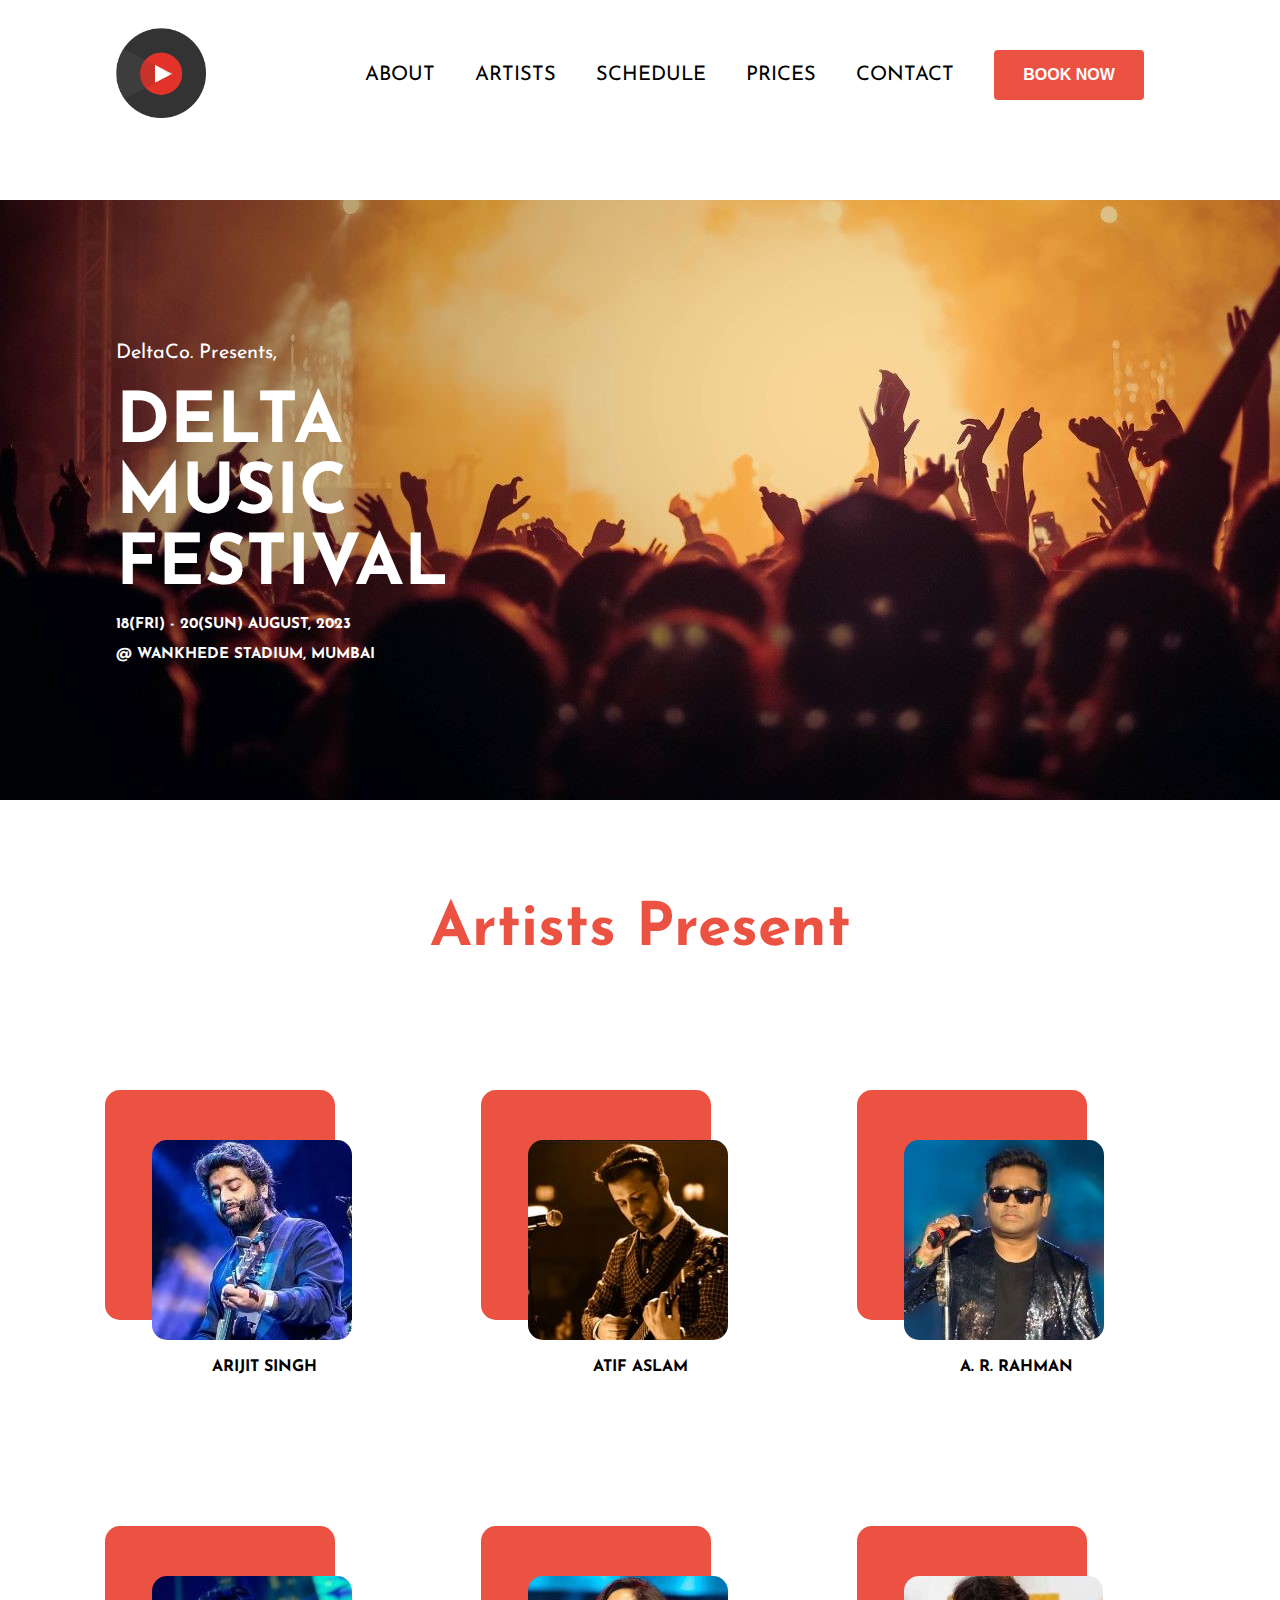
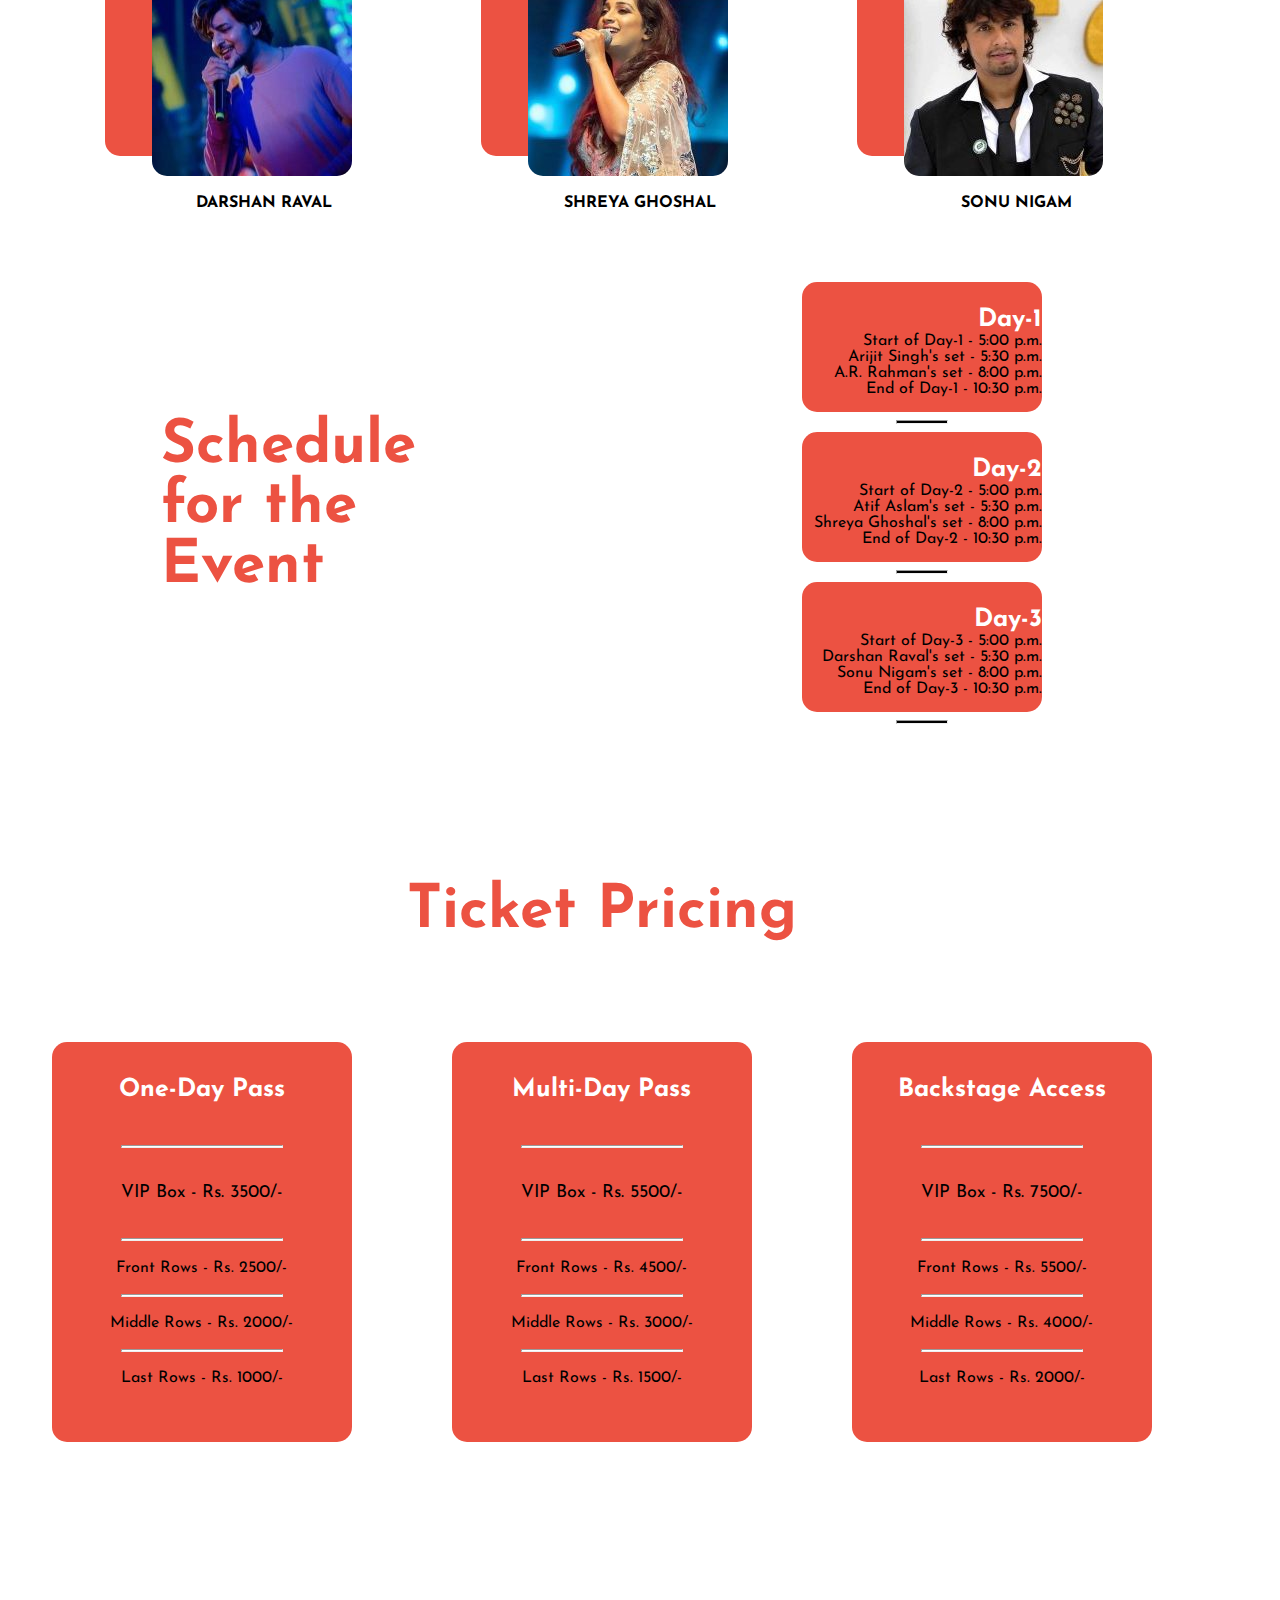
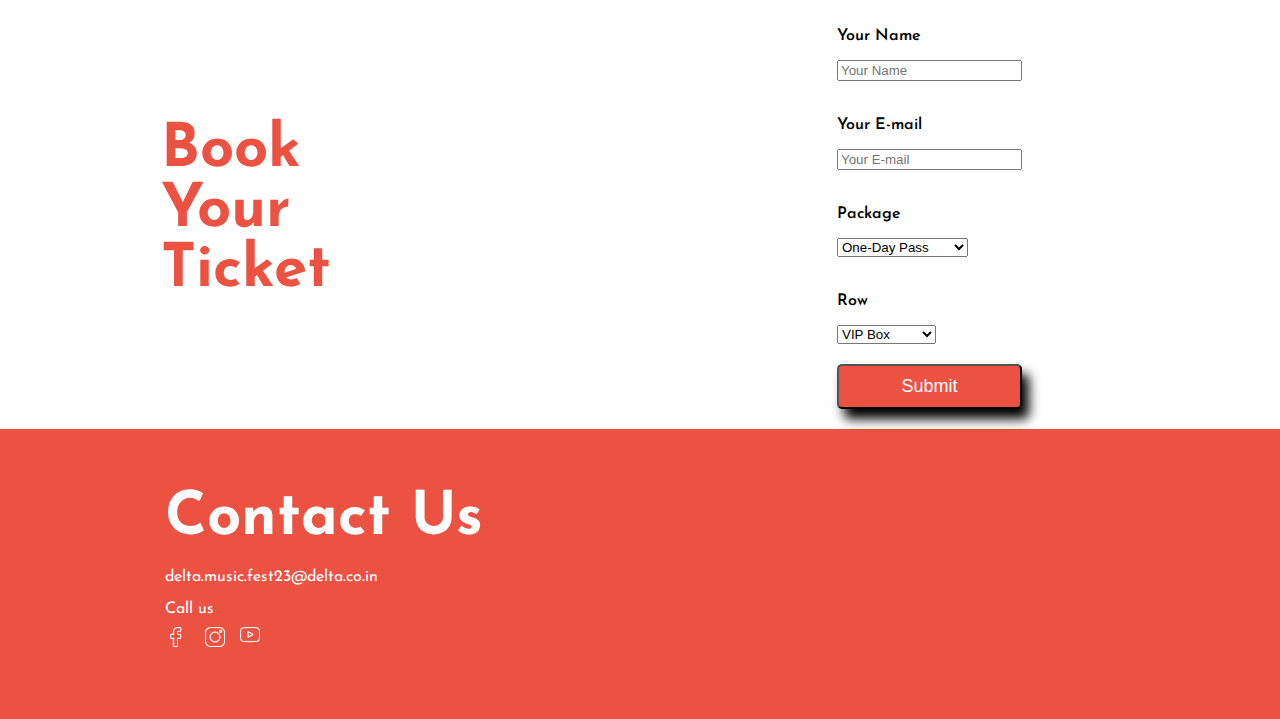
<file: index.html>
<!DOCTYPE html>
<html lang="en">
<head>
    <meta charset="UTF-8">
    <meta name="viewport" content="width=device-width, initial-scale=1.0">
    <title>Delta Music Fest</title>
    <link rel="stylesheet" href="./style.css">
</head>
<body>
<!-- navbar starts -->
    <navbar id="nav">
        <div class="logo"><img src="./images/logo.png"></div>
        <div class="nav-text">
            <a href="#about">ABOUT</a>
            <a href="#artists">ARTISTS</a>
            <a href="#schedule">SCHEDULE</a>
            <a href="#prices">PRICES</a>
            <a href="#contact">CONTACT</a>
            <a href="#tickets"><button>BOOK NOW</button></a>
        </div>
    </navbar>
<!-- navbar ends -->

<!-- header starts -->
    <header id="#about">
        <div class="bg-img">
            <div class="header-text">
                <p class="deltaco">DeltaCo. Presents,</p>
                <h1>
                DELTA <br>
                MUSIC<br>
                FESTIVAL
                </h1>
                <div class="details">
                    <p>18(FRI) - 20(SUN) AUGUST, 2023</p>
                    <p>
                    @ WANKHEDE STADIUM, MUMBAI 
                    </p>
                </div>
            </div>
        </div>
    </header>
<!-- header ends -->

<!-- Artists section starts -->
    <div id="artists">
        <h2>
            Artists Present
        </h2>
        <div class="artist-box">
            <div class="artist-card">
                <div class="red-tag-1"></div>
                <div class="red-tag-2"></div>
                <img src="./images/arijit.jpg" alt="ARIJIT SINGH">
                <h4>ARIJIT SINGH</h4>
            </div>
            <div class="artist-card">
                <div class="red-tag-1"></div>
                <div class="red-tag-2"></div>
                <img src="./images/atif.jpg" alt="ATIF ASLAM">
                <h4>ATIF ASLAM</h4>
            </div>
            <div class="artist-card">
                <div class="red-tag-1"></div>
                <div class="red-tag-2"></div>
                <img src="./images/rahman.jpg" alt="A R RAHMAN">
                <h4>A. R. RAHMAN</h4>
            </div>
        </div>
        <div class="artist-box">
            <div class="artist-card">
                <div class="red-tag-1"></div>
                <div class="red-tag-2"></div>
                <img src="./images/raval.jpg" alt="DARSHAN RAVAL">
                <h4>DARSHAN RAVAL</h4>
            </div>
            <div class="artist-card">
                <div class="red-tag-1"></div>
                <div class="red-tag-2"></div>
                <img src="./images/shreya.jpg" alt="SHREYA GHOSHAL">
                <h4>SHREYA GHOSHAL</h4>    
            </div>
            <div class="artist-card">
                <div class="red-tag-1"></div>
                <div class="red-tag-2"></div>
                <img src="./images/sonu-nigam.jpg" alt="SONU NIGAM">
                <h4>SONU NIGAM</h4>
            </div>
        </div>  
    </div>
<!-- Artists section ends -->

<!-- Schedule section starts -->
    <div id="schedule">
        <div class="schedule-text">
            <h1>Schedule<br>
                for the<br>
                Event
            </h1>
        </div>
        <div class="day-text">
            <div class="day-box">
                <h3>Day-1</h3>
                <p>
                    Start of Day-1 - 5:00 p.m. <br>
                    Arijit Singh's set - 5:30 p.m. <br>
                    A.R. Rahman's set - 8:00 p.m. <br>
                    End of Day-1 - 10:30 p.m.
                </p>
            </div>
            <hr>
            <div class="day-box">
                <h3>Day-2</h3>
                <p>
                    Start of Day-2 - 5:00 p.m. <br>
                    Atif Aslam's set - 5:30 p.m. <br>
                    Shreya Ghoshal's set - 8:00 p.m. <br>
                    End of Day-2 - 10:30 p.m.
                </p>
            </div>
            <hr>
            <div class="day-box">
                <h3>Day-3</h3>
                <p>
                    Start of Day-3 - 5:00 p.m. <br>
                    Darshan Raval's set - 5:30 p.m. <br>
                    Sonu Nigam's set - 8:00 p.m. <br>
                    End of Day-3 - 10:30 p.m.
                </p>
            </div>
            <hr>
        </div>
    </div>
<!-- Schedule section ends -->

<!-- Prices section starts -->
    <div id="prices">
        <h2>
            Ticket Pricing
        </h2>
        <div class="price-box">
            <div class="price-card">
                <h3>One-Day Pass</h3>
                <hr>
                    <p>
                        VIP Box - Rs. 3500/- <br>
                        <hr>
                        Front Rows - Rs. 2500/- <br>
                        <hr>
                        Middle Rows - Rs. 2000/- <br>
                        <hr>
                        Last Rows - Rs. 1000/-
                    </p>
            </div>
            <div class="price-card"> 
                <h3>Multi-Day Pass</h3>
                <hr>
                <p>
                    VIP Box - Rs. 5500/- <br>
                    <hr>
                    Front Rows - Rs. 4500/- <br>
                    <hr>
                    Middle Rows - Rs. 3000/- <br>
                    <hr>
                    Last Rows - Rs. 1500/-
                </p>
            </div>
            <div class="price-card"> 
                <h3>Backstage Access</h3>
                <hr>
                <p>
                    VIP Box - Rs. 7500/- <br>
                    <hr>
                    Front Rows - Rs. 5500/- <br>
                    <hr>
                    Middle Rows - Rs. 4000/- <br>
                    <hr>
                    Last Rows - Rs. 2000/-
                </p>
            </div>
        </div>
    </div>
<!-- Prices section ends -->

<!-- Ticket booking section starts -->
<div id="tickets">
    <div class="ticket-text">
        <h1>Book<br>
            Your<br>
            Ticket
        </h1>
    </div>
    <div class="container-form">
        <form action="#">
            <div class="'form-field">
                <p> Your Name</p>
                <input type="text" placeholder="Your Name">
            </div>
            <div class="'form-field">
                <p> Your E-mail</p>
                <input type="email" placeholder="Your E-mail">
            </div>
            <div class="'form-field">
                <p> Package </p>
                <select name="select" id="#">
                    <option value="1">One-Day Pass</option>
                    <option value="2">Multi-Day Pass</option>
                    <option value="3">Backstage Access</option>
                </select>
            </div>
            <div class="'form-field">
                <p> Row </p>
                <select name="select" id="#">
                    <option value="1">VIP Box</option>
                    <option value="2">First Rows</option>
                    <option value="3">Middle Rows</option>
                    <option value="4">Last Rows</option>
                </select>
            </div>
            <button class="submit">Submit</button>
        </form>
    </div>
</div>
<!-- ticket booking section ends -->

<!-- footer starts -->
    <div id="contact">
        <div class="contact-left">
            <h2>Contact Us</h2>
            <a href=mailto:"myselfshivangi08@gmail.com">delta.music.fest23@delta.co.in</a><br><br>
            <a href=tel:"+91 6232420535">Call us</a>
            <div class="social-media">
                <img src="./images//facebook.png" alt="fblogo">
                <img src="./images/instagram.png" alt="instalogo">
                <img src="./images/youtube.png" alt="ytlogo">
            </div>
        </div>    
    </div>
<!-- footer ends -->
</body>
</html>
</file>
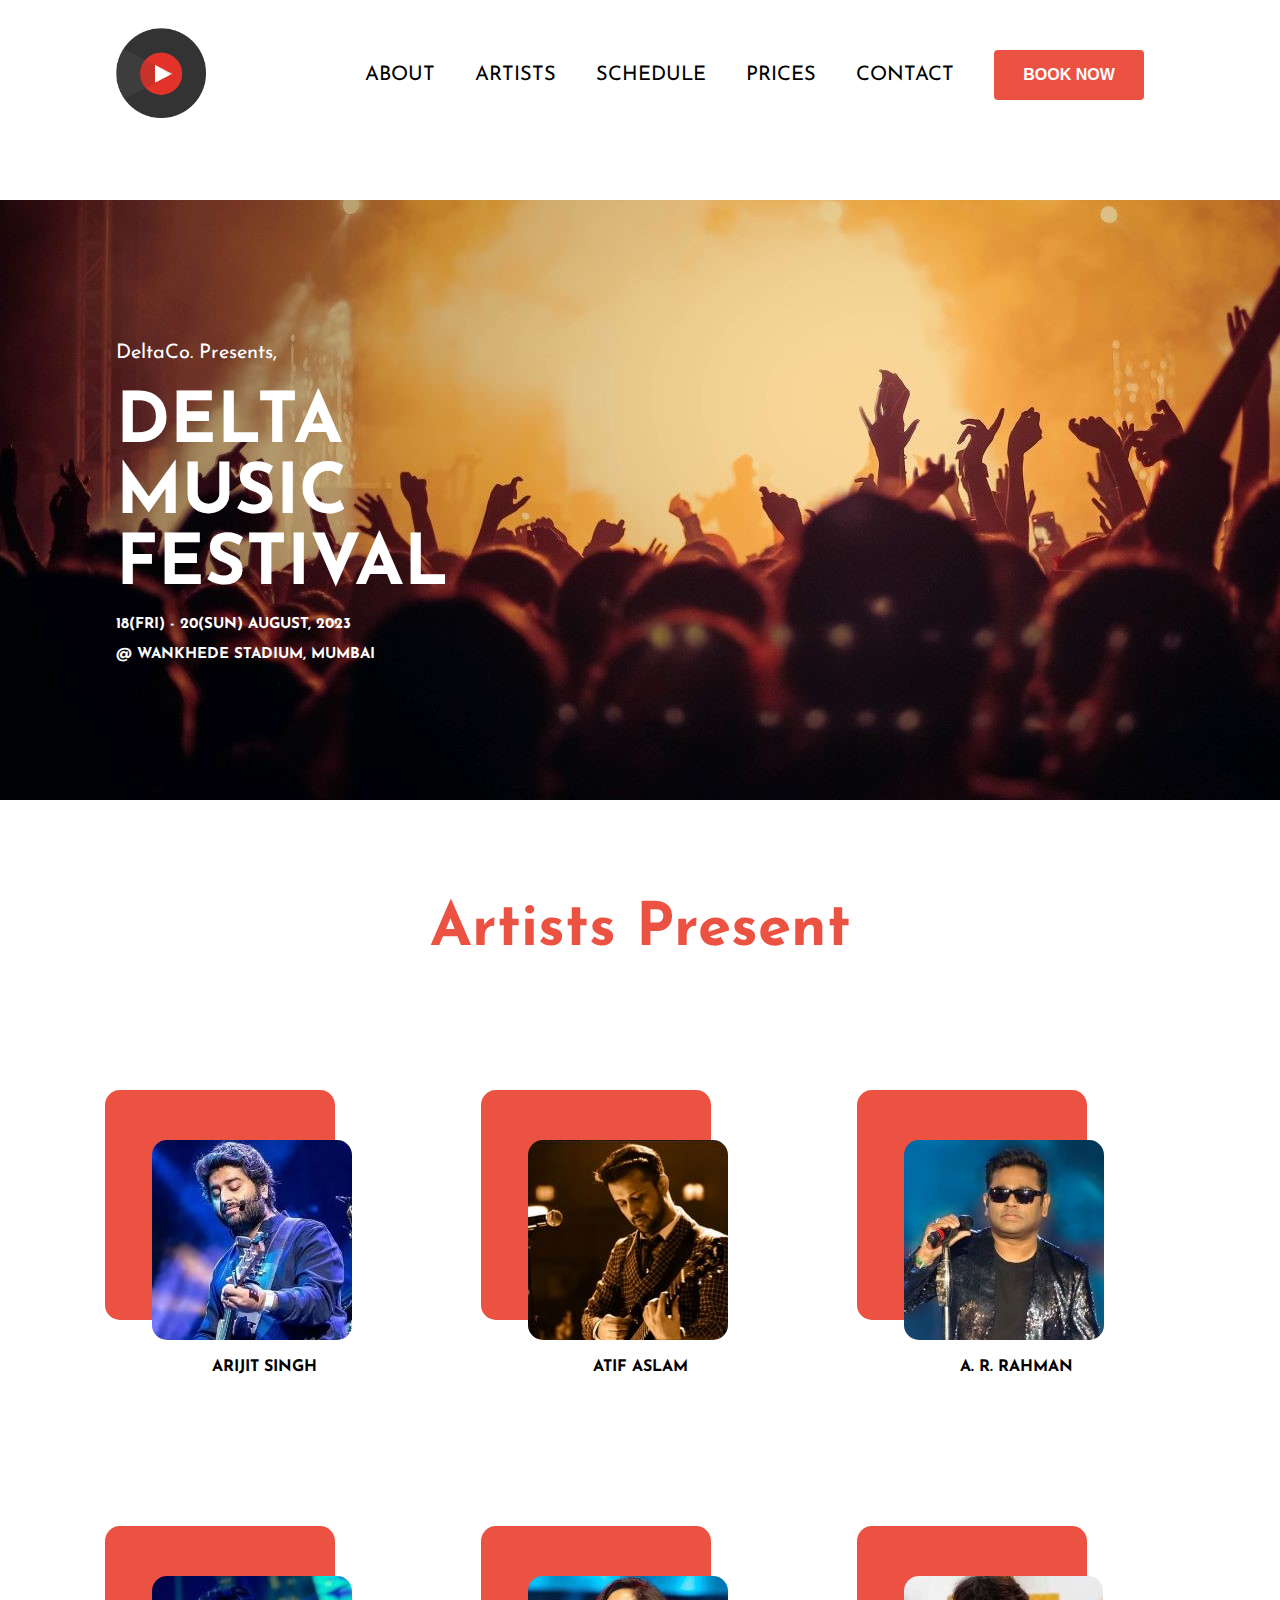
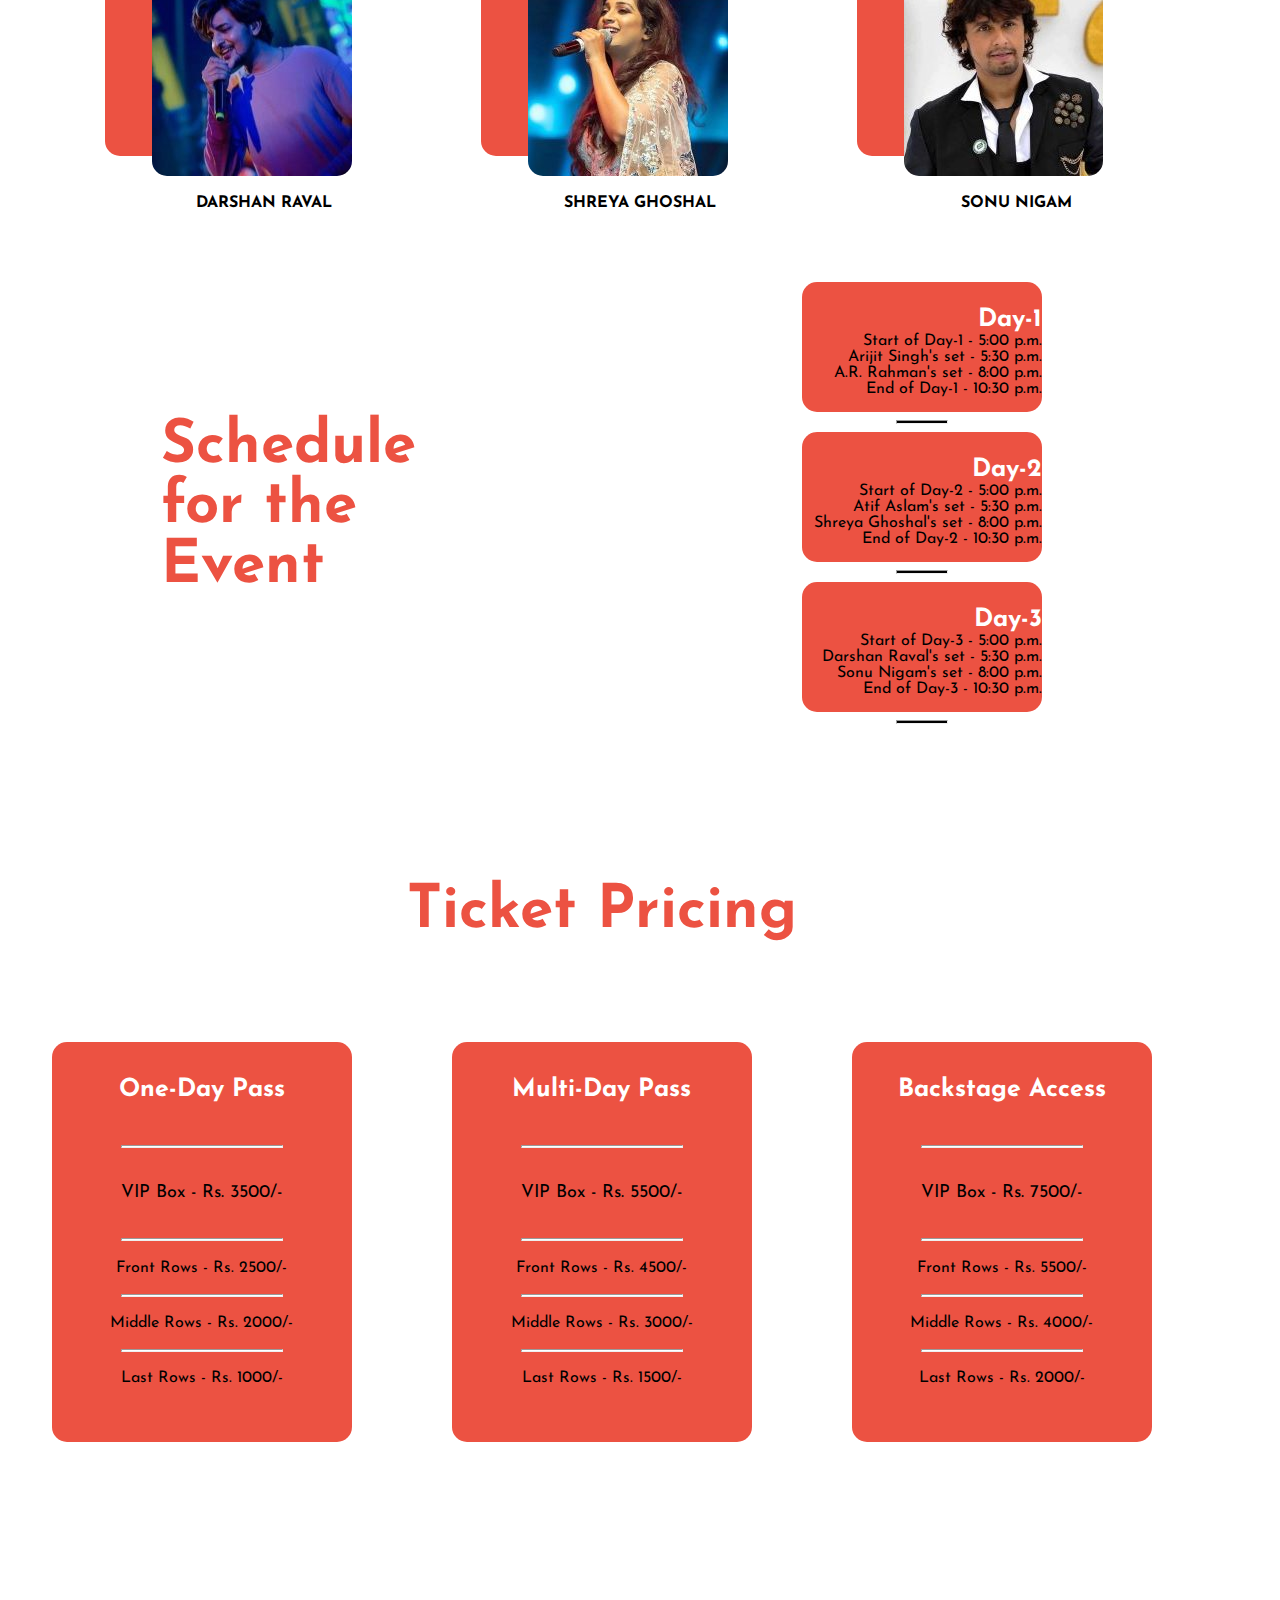
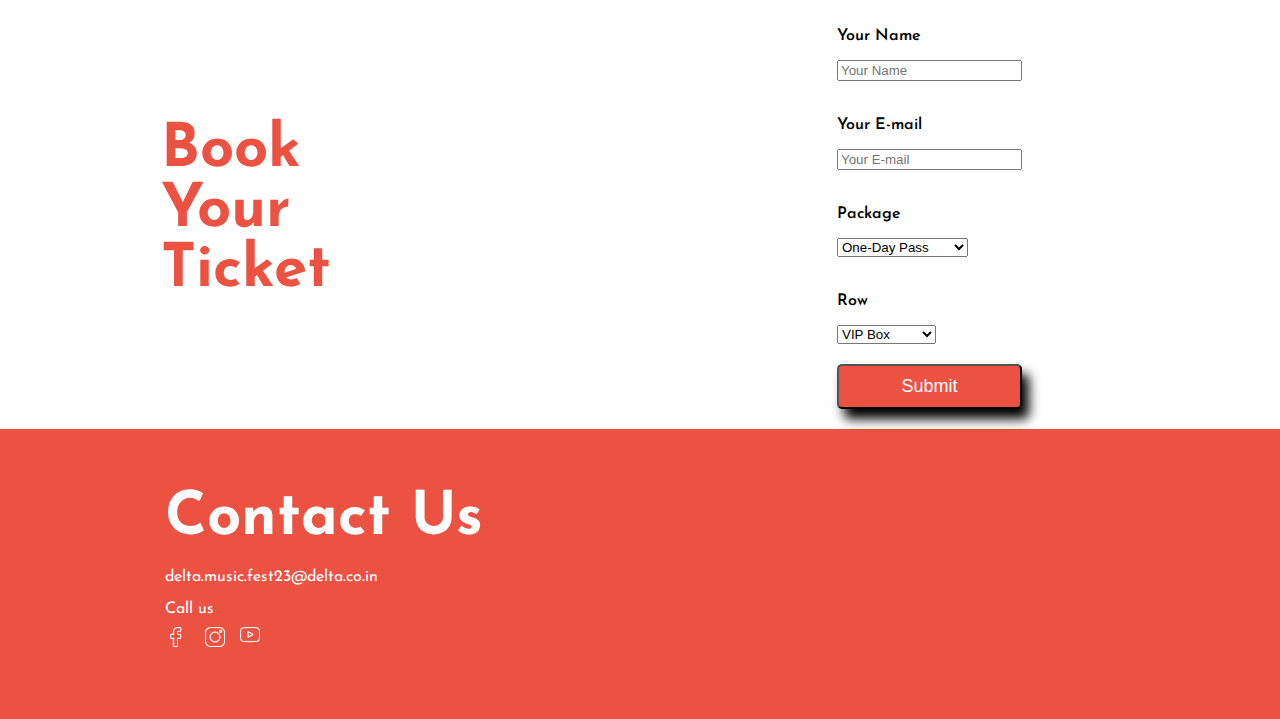
<file: project.html>
<!DOCTYPE html>
<html lang="en">
<head>
    <meta charset="UTF-8">
    <meta name="viewport" content="width=device-width, initial-scale=1.0">
    <title>Delta Music Fest</title>
    <link rel="stylesheet" href="./style.css">
</head>
<body>
<!-- navbar starts -->
    <navbar id="nav">
        <div class="logo"><img src="./images/logo.png"></div>
        <div class="nav-text">
            <a href="#about">ABOUT</a>
            <a href="#artists">ARTISTS</a>
            <a href="#schedule">SCHEDULE</a>
            <a href="#prices">PRICES</a>
            <a href="#contact">CONTACT</a>
            <a href="#tickets"><button>BOOK NOW</button></a>
        </div>
    </navbar>
<!-- navbar ends -->

<!-- header starts -->
    <header id="#about">
        <div class="bg-img">
            <div class="header-text">
                <p class="deltaco">DeltaCo. Presents,</p>
                <h1>
                DELTA <br>
                MUSIC<br>
                FESTIVAL
                </h1>
                <div class="details">
                    <p>18(FRI) - 20(SUN) AUGUST, 2023</p>
                    <p>
                    @ WANKHEDE STADIUM, MUMBAI 
                    </p>
                </div>
            </div>
        </div>
    </header>
<!-- header ends -->

<!-- Artists section starts -->
    <div id="artists">
        <h2>
            Artists Present
        </h2>
        <div class="artist-box">
            <div class="artist-card">
                <div class="red-tag-1"></div>
                <div class="red-tag-2"></div>
                <img src="./images/arijit.jpg" alt="ARIJIT SINGH">
                <h4>ARIJIT SINGH</h4>
            </div>
            <div class="artist-card">
                <div class="red-tag-1"></div>
                <div class="red-tag-2"></div>
                <img src="./images/atif.jpg" alt="ATIF ASLAM">
                <h4>ATIF ASLAM</h4>
            </div>
            <div class="artist-card">
                <div class="red-tag-1"></div>
                <div class="red-tag-2"></div>
                <img src="./images/rahman.jpg" alt="A R RAHMAN">
                <h4>A. R. RAHMAN</h4>
            </div>
        </div>
        <div class="artist-box">
            <div class="artist-card">
                <div class="red-tag-1"></div>
                <div class="red-tag-2"></div>
                <img src="./images/raval.jpg" alt="DARSHAN RAVAL">
                <h4>DARSHAN RAVAL</h4>
            </div>
            <div class="artist-card">
                <div class="red-tag-1"></div>
                <div class="red-tag-2"></div>
                <img src="./images/shreya.jpg" alt="SHREYA GHOSHAL">
                <h4>SHREYA GHOSHAL</h4>    
            </div>
            <div class="artist-card">
                <div class="red-tag-1"></div>
                <div class="red-tag-2"></div>
                <img src="./images/sonu-nigam.jpg" alt="SONU NIGAM">
                <h4>SONU NIGAM</h4>
            </div>
        </div>  
    </div>
<!-- Artists section ends -->

<!-- Schedule section starts -->
    <div id="schedule">
        <div class="schedule-text">
            <h1>Schedule<br>
                for the<br>
                Event
            </h1>
        </div>
        <div class="day-text">
            <div class="day-box">
                <h3>Day-1</h3>
                <p>
                    Start of Day-1 - 5:00 p.m. <br>
                    Arijit Singh's set - 5:30 p.m. <br>
                    A.R. Rahman's set - 8:00 p.m. <br>
                    End of Day-1 - 10:30 p.m.
                </p>
            </div>
            <hr>
            <div class="day-box">
                <h3>Day-2</h3>
                <p>
                    Start of Day-2 - 5:00 p.m. <br>
                    Atif Aslam's set - 5:30 p.m. <br>
                    Shreya Ghoshal's set - 8:00 p.m. <br>
                    End of Day-2 - 10:30 p.m.
                </p>
            </div>
            <hr>
            <div class="day-box">
                <h3>Day-3</h3>
                <p>
                    Start of Day-3 - 5:00 p.m. <br>
                    Darshan Raval's set - 5:30 p.m. <br>
                    Sonu Nigam's set - 8:00 p.m. <br>
                    End of Day-3 - 10:30 p.m.
                </p>
            </div>
            <hr>
        </div>
    </div>
<!-- Schedule section ends -->

<!-- Prices section starts -->
    <div id="prices">
        <h2>
            Ticket Pricing
        </h2>
        <div class="price-box">
            <div class="price-card">
                <h3>One-Day Pass</h3>
                <hr>
                    <p>
                        VIP Box - Rs. 3500/- <br>
                        <hr>
                        Front Rows - Rs. 2500/- <br>
                        <hr>
                        Middle Rows - Rs. 2000/- <br>
                        <hr>
                        Last Rows - Rs. 1000/-
                    </p>
            </div>
            <div class="price-card"> 
                <h3>Multi-Day Pass</h3>
                <hr>
                <p>
                    VIP Box - Rs. 5500/- <br>
                    <hr>
                    Front Rows - Rs. 4500/- <br>
                    <hr>
                    Middle Rows - Rs. 3000/- <br>
                    <hr>
                    Last Rows - Rs. 1500/-
                </p>
            </div>
            <div class="price-card"> 
                <h3>Backstage Access</h3>
                <hr>
                <p>
                    VIP Box - Rs. 7500/- <br>
                    <hr>
                    Front Rows - Rs. 5500/- <br>
                    <hr>
                    Middle Rows - Rs. 4000/- <br>
                    <hr>
                    Last Rows - Rs. 2000/-
                </p>
            </div>
        </div>
    </div>
<!-- Prices section ends -->

<!-- Ticket booking section starts -->
<div id="tickets">
    <div class="ticket-text">
        <h1>Book<br>
            Your<br>
            Ticket
        </h1>
    </div>
    <div class="container-form">
        <form action="#">
            <div class="'form-field">
                <p> Your Name</p>
                <input type="text" placeholder="Your Name">
            </div>
            <div class="'form-field">
                <p> Your E-mail</p>
                <input type="email" placeholder="Your E-mail">
            </div>
            <div class="'form-field">
                <p> Package </p>
                <select name="select" id="#">
                    <option value="1">One-Day Pass</option>
                    <option value="2">Multi-Day Pass</option>
                    <option value="3">Backstage Access</option>
                </select>
            </div>
            <div class="'form-field">
                <p> Row </p>
                <select name="select" id="#">
                    <option value="1">VIP Box</option>
                    <option value="2">First Rows</option>
                    <option value="3">Middle Rows</option>
                    <option value="4">Last Rows</option>
                </select>
            </div>
            <button class="submit">Submit</button>
        </form>
    </div>
</div>
<!-- ticket booking section ends -->

<!-- footer starts -->
    <div id="contact">
        <div class="contact-left">
            <h2>Contact Us</h2>
            <a href=mailto:"myselfshivangi08@gmail.com">delta.music.fest23@delta.co.in</a><br><br>
            <a href=tel:"+91 6232420535">Call us</a>
            <div class="social-media">
                <img src="./images//facebook.png" alt="fblogo">
                <img src="./images/instagram.png" alt="instalogo">
                <img src="./images/youtube.png" alt="ytlogo">
            </div>
        </div>    
    </div>
<!-- footer ends -->
</body>
</html>
</file>
<file: style.css>
/* Importing font */
@import url('https://fonts.googleapis.com/css2?family=Josefin+Sans&display=swap');

/* Body styling */
body{
    margin: 0;
    box-sizing: border-box;
    font-family: 'Josefin Sans', sans-serif;
}


/* Navbar starts */
    #nav{
        display: flex;
        justify-content: space-between;
        height: 150px;
        padding: 0 116px;
        margin-bottom: 50px;
    }

    .logo{
        margin-top: 28px;
        margin-bottom: 10px;
    }
    .logo>img{
        height: 90px;
        width: 90px;
    }

    .nav-text{
        display: flex;
        justify-content: space-evenly;
        align-items: center;
    }

    .nav-text>a{
        margin: 20px;
        text-decoration: none;
        color: black;
        font-size: 20px;
    }

    .nav-text>a:hover{
        background-color: #EC5242;
        color:white;
        border-radius: 5px;
        font-weight: 700;
    }

    .nav-text>a>button{
        width: 150px;
        height: 50px;
        background-color: #EC5242;
        color: white;
        border: none;
        border-radius: 4px;
        text-align: center;
        font-size: 16px;
        font-weight: bold;
    }

/* Navbar ends */


/* About section starts */
    .bg-img{
        height: 600px;
        max-width: 1560px;
        background-image: url(./images/about-bg-alt.jpg);
        display: flex;
        flex-direction: column;
        align-items: baseline;
        justify-content: center;
        background-repeat: no-repeat;
        padding: 0vw;
    }

    .header-text{
        color: white;
        padding: 0 116px;
    }

    .deltaco{
        font-size: 20px;
        margin-bottom: -20px;
    }

    .header-text>h1{
        font-size: 70px;
        margin-bottom: 0;
        font-weight: bold;
    }

    .details>p{
        font-size: 15px;
        font-weight: bold;
    }
/* About section ends */


/* Artists section start */
    #artists{
        display: flex;
        flex-direction: column;
        justify-content: space-evenly;
        align-items: center;
        /* padding: 0 116px; */
        margin-top: 50px;
    }

    #artists>h2{
        font-size: 60px;
        color:#EC5242;
        margin-bottom: -50px;
    }

    .artist-box{
        display: flex;
        justify-content: space-evenly;
        width: 100vw;
        margin-bottom: -50px;
    }

    .artist-card{
        max-width: 224px;
        min-height: 323px;
        align-items: flex-start;
    }

    .artist-card>h4{
        margin-top: 15px;
        text-align: center;
    }

    .artist-card>h4:hover{
        background-color: #EC5242;
        color: white;
        border-radius: 5px;
        font-weight: bolder;
        
    }
    .artist-card>img{
        border-radius: 15px;
    }

    .artist-card>img:hover{
        height: 225px;
        width: 225px;
        box-shadow: 10px 10px;
    }

    .red-tag-1{
        position: relative;
        height: 230px;
        width: 230px;
        background-color: #EC5242;
        top: 180px;
        left: -47px;
        border-radius: 15px;
        z-index: -1;
    }
/* Artists section ends */


/* Schedule section starts */
    #schedule{
        padding-right: 238px;
        padding-left: 161px;
        padding-top: 0;
        padding-bottom: 0;
        display: flex;
        justify-content: space-between;
        align-items: center;
        margin-top: 100px;
    }

    .schedule-text>h1{
        font-size: 60px;
        color:#EC5242;
    }

    .day-text{
        text-align: right;
    }

    .day-box{
        height: 130px;
        width: 240px;
        background-color: #EC5242;
        border-radius: 15px;
        display: flex;
        flex-direction: column;
        align-items: end;
    }
    
    .day-box>h3{
        font-size: 25px;
        color: white;
        margin-bottom: -15px;
    }

    .day-text>hr{
        width: 50px;
        height: 2px;
        background-color: black;
    }
/* Schedule section ends */


/* Prices section starts */
    #prices{
        padding-right: 238px;
        padding-left: 161px;
        padding-top: 0;
        padding-bottom: 0;
        display: flex;
        flex-direction: column;
        justify-content: space-between;
        align-items: center;
        margin-top: 100px;
    }

    #prices>h2{
        font-size: 60px;
        color:#EC5242;
        margin-bottom: 50px;
    }

    .price-box{
        display: flex;
        justify-content: space-between;
        align-items: center;
    }

    .price-card{
        background-color: #EC5242;
        height: 400px;
        width: 300px;
        display: flex;
        flex-direction: column;
        justify-content: space-evenly;
        align-items: center;
        border-radius: 15px;
        margin: 50px;
    }

    .price-card:hover{
        height: 475px;
        width: 350px;
        box-shadow: 10px 10px;
    }

    .price-card>h3{
        font-size: 25px;
        color: white;
    }

    .price-card>p{
        font-size: 18px;
    }

    .price-card>hr{
        width: 160px;
        background-color: white;
        height: 1px;
    }
/* Prices section ends */


/* Tickets section starts */
    #tickets{
        padding-right: 238px;
        padding-left: 161px;
        padding-top: 0;
        padding-bottom: 0;
        display: flex;
        justify-content: space-between;
        align-items: center;
        margin-top: 100px;
    }

    .ticket-text>h1{
        font-size: 60px;
        color:#EC5242;
    }

    .container-form{
        padding: 20px;

    }

    form{
        display: grid;
        grid-row-gap: 20px;
    }

    .form-field{
        display: flex;
        flex-direction: row;
    }

    form p{
        font-weight: 600;
    }

    input,select{
        pad: 10px 15px;
    }

    .submit{
        background-color: #EC5242;
        color: white;
        padding: 10px 20px;
        font-size: 18px;
        border-radius: 5px;
        box-shadow: 7px 10px 12px rgb(0, 0, 0);
    }

    .submit:hover{
        transform: scale(1.05);
        box-shadow: 10px 12px 15px rgb(0, 0, 0) ;
    }
/* Tickets section ends */


/* Footer starts */
    #contact{
        height: 250px;
        width: 100%;
        background-color: #EC5242;
        margin-bottom: -45px;
        padding-top: 40px;
    }

    .contact-left{
        margin-left: 165px;
    }

    .contact-left>h2{
        font-size: 60px;
        color: white;
        margin-bottom: 20px;
        margin-top: 20px;
        display: flex;
        flex-direction: column;
        align-items: left;
        justify-content: center;
    }

    .contact-left>a{
        text-decoration: none;
        color: white;
    }

    .social-media>img{
        width: 20px;
        margin: 5px;
        margin-top: 10px;
    }

/* Footer ends */
</file>
